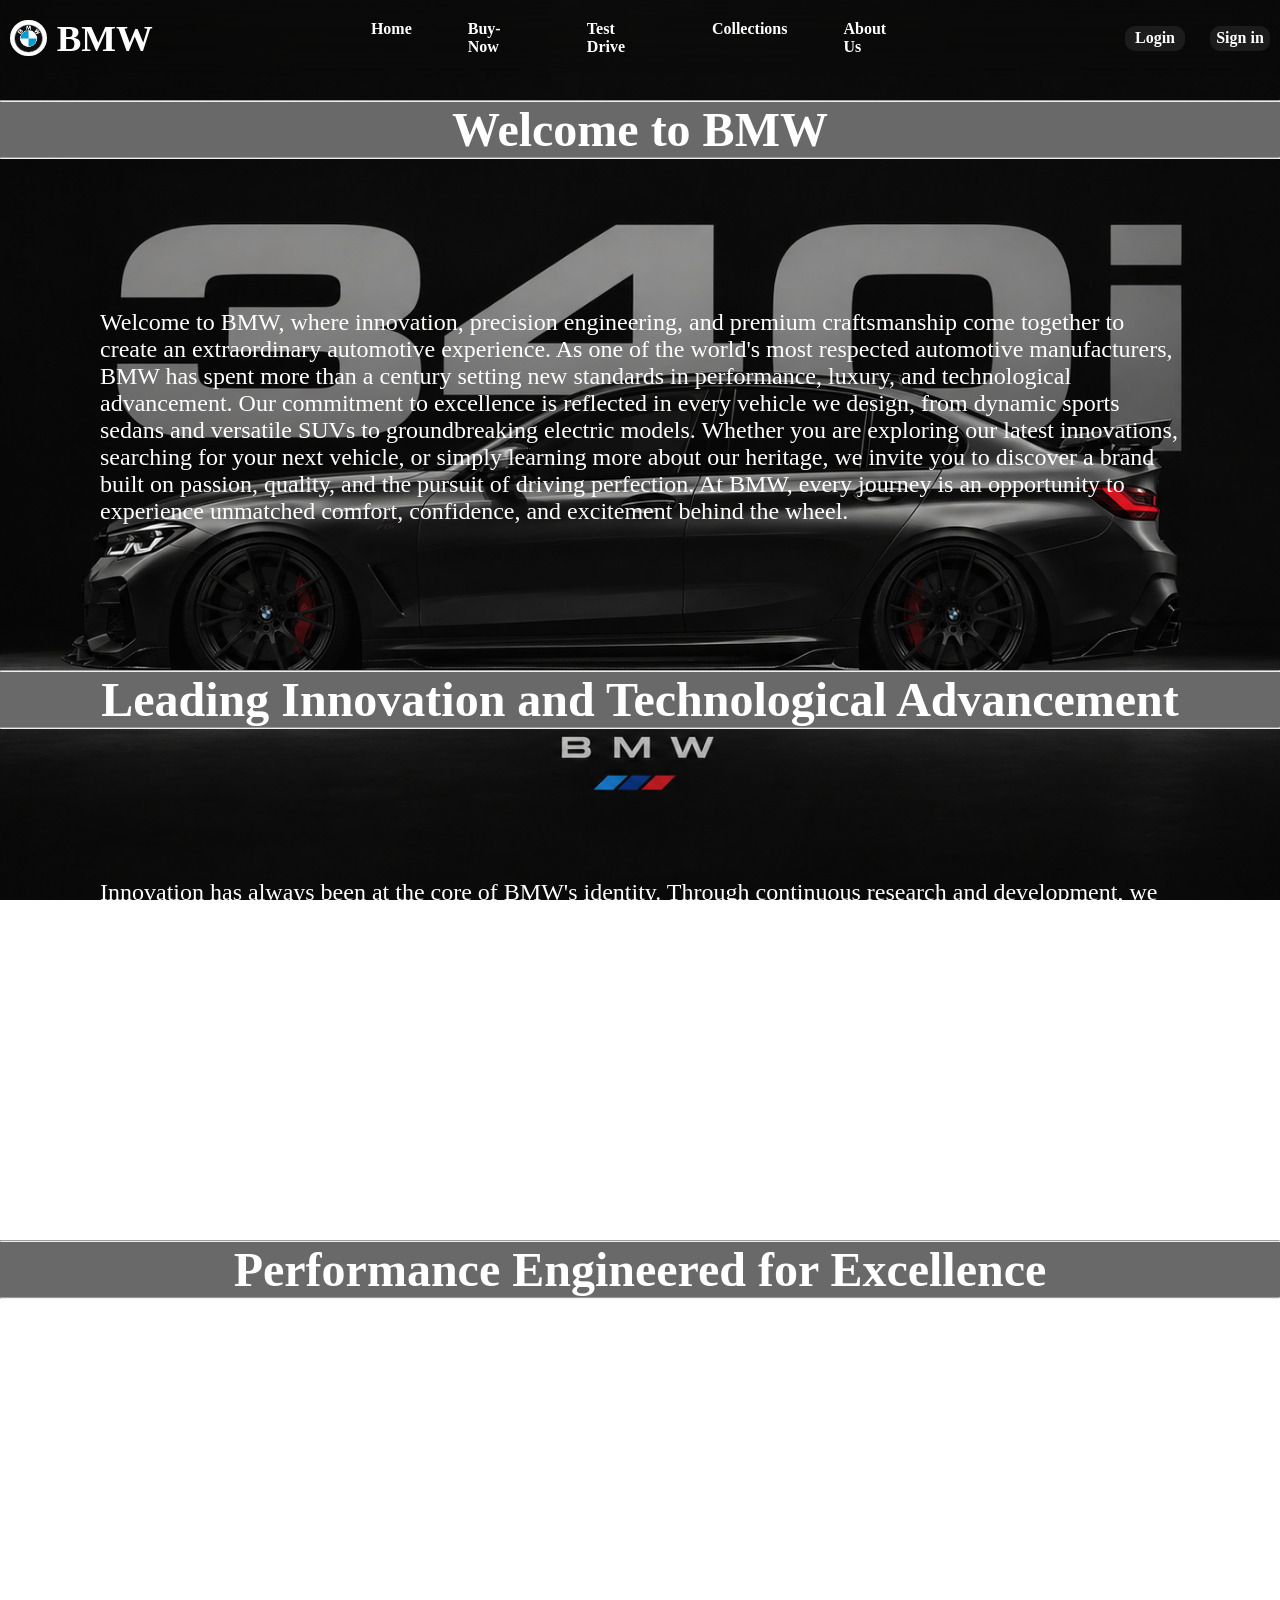
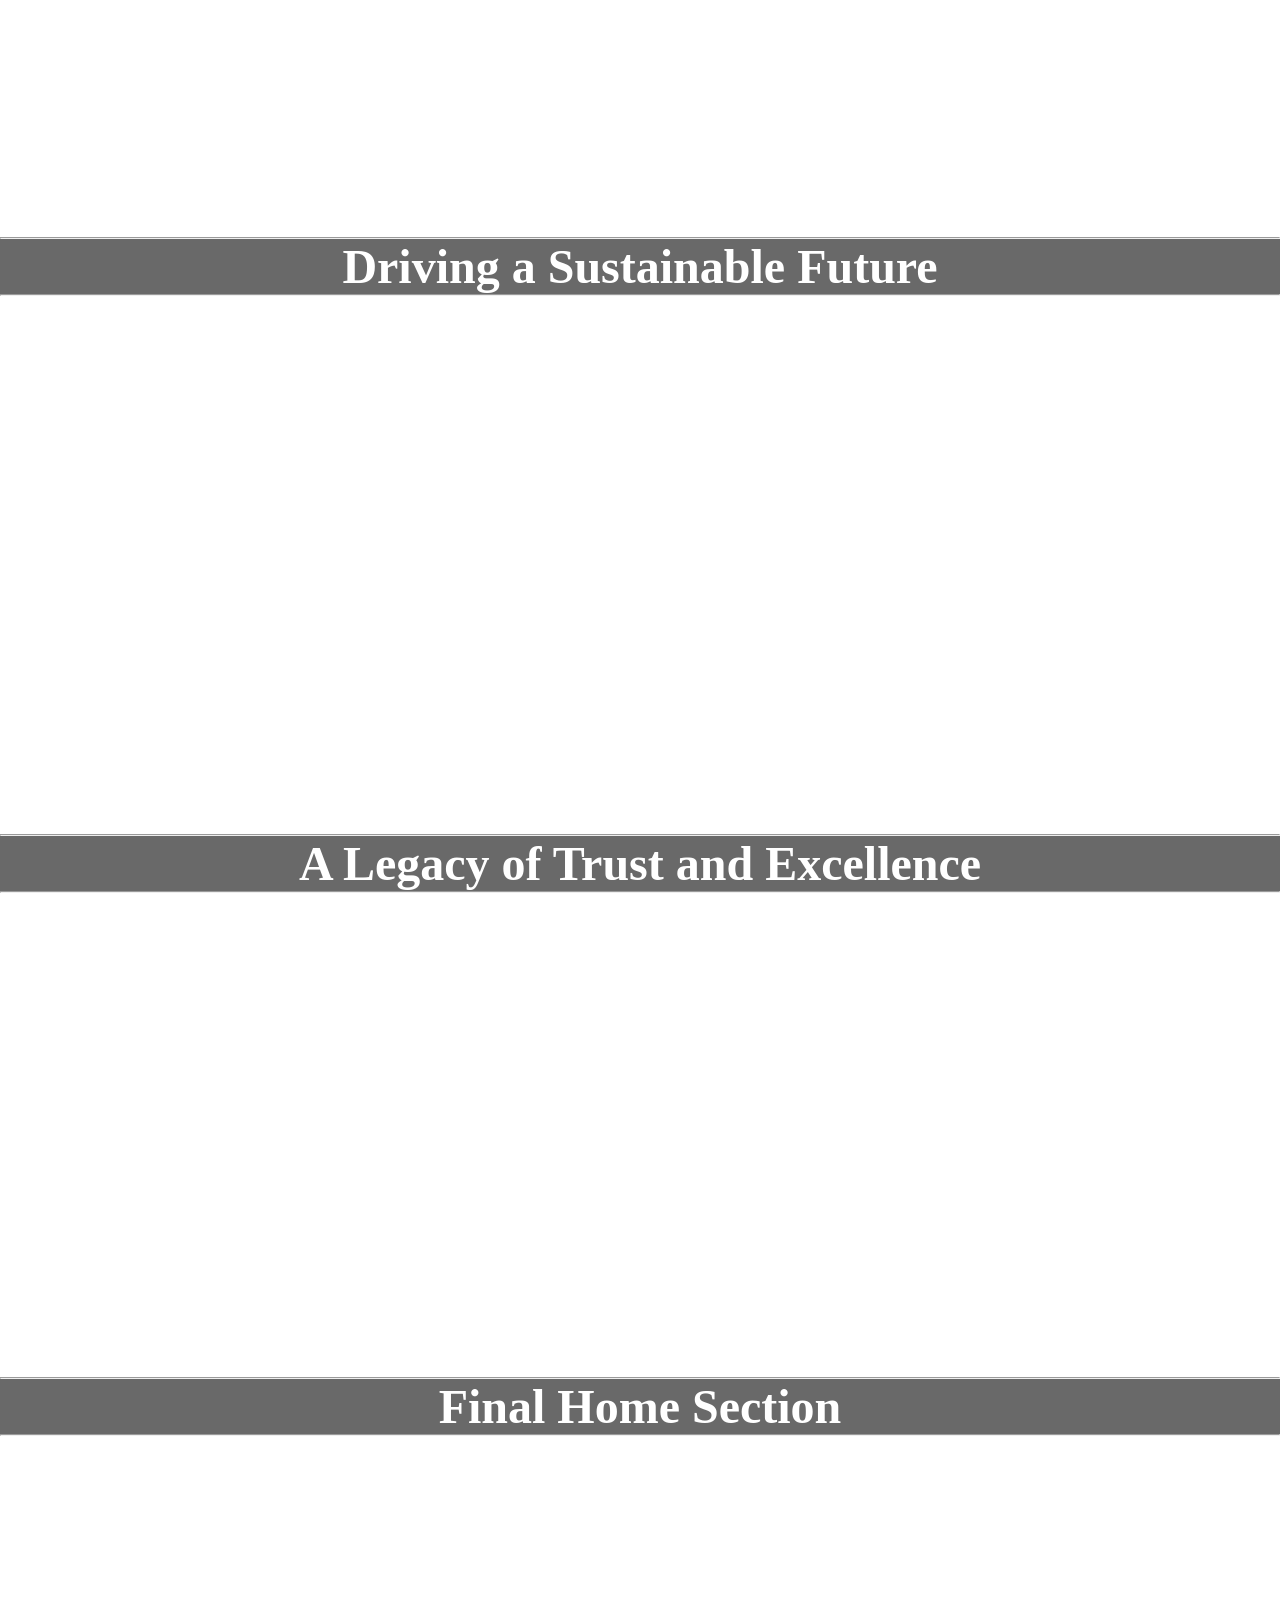
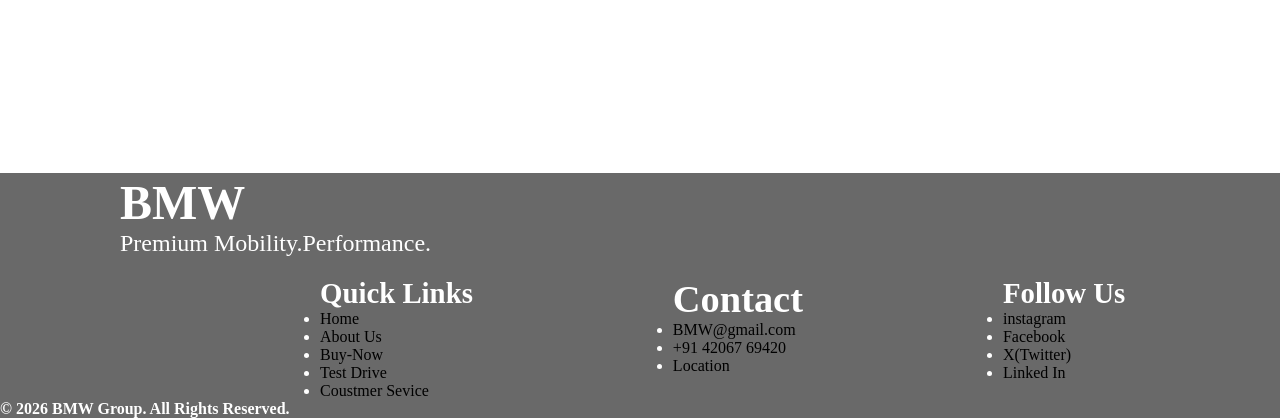
<file: index.html>
<!DOCTYPE html>
<html>

<head>
    <meta charset="UTF-8">
    <meta name="viewport" content="width=device-width initial-scale=1.0">
    <title>BMW</title>
    <link rel="stylesheet" href="style.css">
    <link rel="icon" type="img/jpg" href="PICS/LOGO.png">
</head>

<body>
    <header>
        <nav class="navbar section-content">
            <a href="index.html" class="nav-logo">
                <img class="logo-img" src="PICS/LOGO.png" alt="PIC">
                <h2 class="logo-text"> BMW</h2>
            </a>


            <ul class="nav-menu">

                <li>
                    <a href="index.html" class="nav-link">Home</a>
                </li>

                <li>
                    <a href="#Buynow" class="nav-link">Buy-Now</a>
                </li>

                <li>
                    <a href="#TestDrive" class="nav-link">Test Drive</a>
                </li>

                <li>
                    <a href="#Collectoins" class="nav-link">Collections</a>
                </li>

                <li>
                    <a href="#AboutUs" class="nav-link">About Us</a>
                </li>
            </ul>

            <div class="LS">
                <a href="loginpage.html" target="_blank">
                    <button class="login"> Login</button>
                </a>

                <a href="signinpage.html" target="_blank">
                    <button class="signin"> Sign in</button>
                </a>
            </div>
        </nav>
    </header>


    </div>

    <main>
        <div class="wellcome">
            <hr>
            <h2 class="wellcome_title">Welcome to BMW</h2>
            <hr>
            <p class="wellcome_para">
                Welcome to BMW, where innovation, precision engineering,
                and premium craftsmanship come together to
                create an extraordinary automotive experience.
                As one of the world's most respected automotive
                manufacturers, BMW has spent more than a century setting new standards in performance, luxury, and
                technological advancement.
                Our commitment to excellence is reflected in every vehicle we design, from
                dynamic sports sedans and versatile SUVs to groundbreaking electric models.
                Whether you are exploring
                our latest innovations, searching for your next vehicle, or simply learning more about our heritage,
                we
                invite you to discover a brand built on passion, quality, and the pursuit of driving perfection.
                At BMW,
                every journey is an opportunity to experience unmatched comfort, confidence, and excitement behind
                the
                wheel.</p>

        </div>
        <div class="lita">
            <hr>
            <h2 class="lita_title">Leading Innovation and Technological Advancement</h2>
            <hr>
            <p class="lita_para">
                Innovation has always been at the core of BMW's identity. Through continuous research and
                development,
                we are shaping the future of mobility with intelligent technologies designed to enhance safety,
                convenience, efficiency, and driving enjoyment. Our latest vehicles feature advanced driver
                assistance
                systems, intuitive digital interfaces, seamless smartphone integration, and intelligent connectivity
                solutions that keep drivers informed and connected at all times. BMW's commitment to electrification
                is
                transforming the automotive landscape, with an expanding range of electric and hybrid vehicles that
                combine sustainability with the performance standards customers expect from the brand. By embracing
                emerging technologies and investing in future-focused solutions, BMW continues to redefine what is
                possible in modern transportation.</p>
        </div>
        <div class="pefe">
            <hr>
            <h2 class="pefe_title">Performance Engineered for Excellence</h2>
            <hr>
            <p class="pefe_para">
                Every BMW vehicle is developed with a singular focus on delivering an exceptional driving
                experience.
                Our engineers meticulously refine every aspect of vehicle performance, from engine efficiency and
                power
                delivery to chassis dynamics and handling precision. The result is a lineup of vehicles that offer a
                perfect balance of comfort, responsiveness, and driving pleasure. Whether navigating city streets,
                cruising on highways, or exploring challenging roads, BMW vehicles are designed to inspire
                confidence
                and control. The legendary BMW M models further demonstrate our dedication to high-performance
                engineering, offering exhilarating acceleration, superior handling, and motorsport-inspired
                technology
                for those seeking the ultimate driving experience. This relentless pursuit of excellence has
                established
                BMW as a benchmark for performance across the automotive industry.
        </div>
        <div class="dsf">
            <hr>
            <h2 class="dsf_title">Driving a Sustainable Future</h2>
            <hr>
            <p class="dsf_para">
                BMW recognizes the importance of creating a more sustainable future and is committed to reducing its
                environmental impact across every stage of the vehicle lifecycle. Through advancements in electric
                mobility, renewable energy integration, and responsible manufacturing practices, we are working to
                create innovative transportation solutions that benefit both our customers and the planet. Our
                growing
                portfolio of electric vehicles demonstrates our commitment to cleaner mobility without compromising
                luxury, performance, or reliability. Additionally, BMW continues to invest in sustainable materials,
                energy-efficient production facilities, and circular economy initiatives aimed at conserving
                resources
                and reducing emissions. By combining environmental responsibility with technological innovation, BMW
                is
                helping shape a future where sustainable mobility and premium driving experiences coexist
                seamlessly.
            </p>
        </div>
        <div class="lte">
            <hr>
            <h2 class="lte_title">A Legacy of Trust and Excellence</h2>
            <hr>
            <p class="lte_para">
                For generations, BMW has earned the trust of millions of drivers worldwide through a steadfast
                commitment to quality, reliability, and customer satisfaction. Every BMW vehicle represents decades
                of
                engineering expertise, innovative thinking, and attention to detail. As we continue to evolve and
                embrace the future of mobility, our mission remains unchanged: to deliver vehicles and experiences
                that
                exceed expectations and inspire confidence. Whether you are a long-time BMW enthusiast or
                discovering
                the brand for the first time, we welcome you to experience the innovation, performance, and
                excellence
                that define BMW and continue to drive our success around the world.</p>
        </div>
        <div class="fhs">
            <hr>
            <h2 class="fhs_title">Final Home Section</h2>
            <hr>
            <p class="fhs_para">
                <br>
                For generations,Experience the Future of Driving
                <br>
                Discover a new generation of innovation, performance, and luxury. Explore our latest vehicles, learn
                about groundbreaking technologies, and find the BMW that perfectly matches your lifestyle. The road
                ahead starts here.
            </p>
        </div>
    </main>

    <div class="last">
        <div class="hed">
            <h1>BMW</h1>
            <p>Premium Mobility.Performance. </p>
        </div>
        <div class="last_c">
            <div class="ql">
                <h2>Quick Links</h2>
                <ul class="last_ul">
                    <li><a href="index.html"> Home </a> </li>
                    <li><a href="#AboutUs"> About Us </a> </li>
                    <li><a href="#Buy-Now"> Buy-Now </a> </li>
                    <li><a href="#Test Drive"> Test Drive </a> </li>
                    <li><a href="#Collections"> Coustmer Sevice </a> </li>
                </ul>
            </div>
            <div class="Contact">
                <h1>Contact</h1>
                <ul class="last_ul">
                    <li><a href="mailto:contact.india@bmw.in" target="_blank"> BMW@gmail.com </a> </li>
                    <li><a href="#contact"> +91 42067 69420 </a> </li>
                    <li><a href="https://www.google.com/maps?vet=10CAAQoqAOahcKEwjI263c1OGUAxUAAAAAHQAAAAAQEA..i&sca_esv=d5125df3a3ced35c&client=opera-gx&hs=pcT&pvq=CgsvZy8xdGc1c2gyciIJCgNibXcQAhgD&lqi=CgxibXcgbG9jYXRpb24iA4gBAUjX-PDi5YCAgAhaCRAAGAAiA2Jtd5IBCmJtd19kZWFsZXI&fvr=1&cs=1&um=1&ie=UTF-8&fb=1&gl=in&sa=X&geocode=KfNv4fUhXlI6MYgM_AFCF_bE&daddr=20,+Grand+Southern+Trunk+Rd,+Meenambakkam,+Chennai,+Tamil+Nadu+600016"
                            target="_blank"> Location </a> </li>
                </ul>
            </div>
            <div class="social_media">
                <h2>Follow Us</h2>
                <ul class="last_ul">
                    <li><a href="https://www.instagram.com/BMW" target="_blank">instagram </a> </li>
                    <li><a href="https://www.facebook.com/BMW" target="_blank"> Facebook </a> </li>
                    <li><a href="https://x.com/BMW" target="_blank"> X(Twitter) </a> </li>
                    <li><a href="https://www.linkedin.com/company/bmw-group/" target="_blank"> Linked In </a> </li>
                </ul>
            </div>
        </div>
        <h4>© 2026 BMW Group. All Rights Reserved.</h4>

    </div>
</body>

</html>
</file>
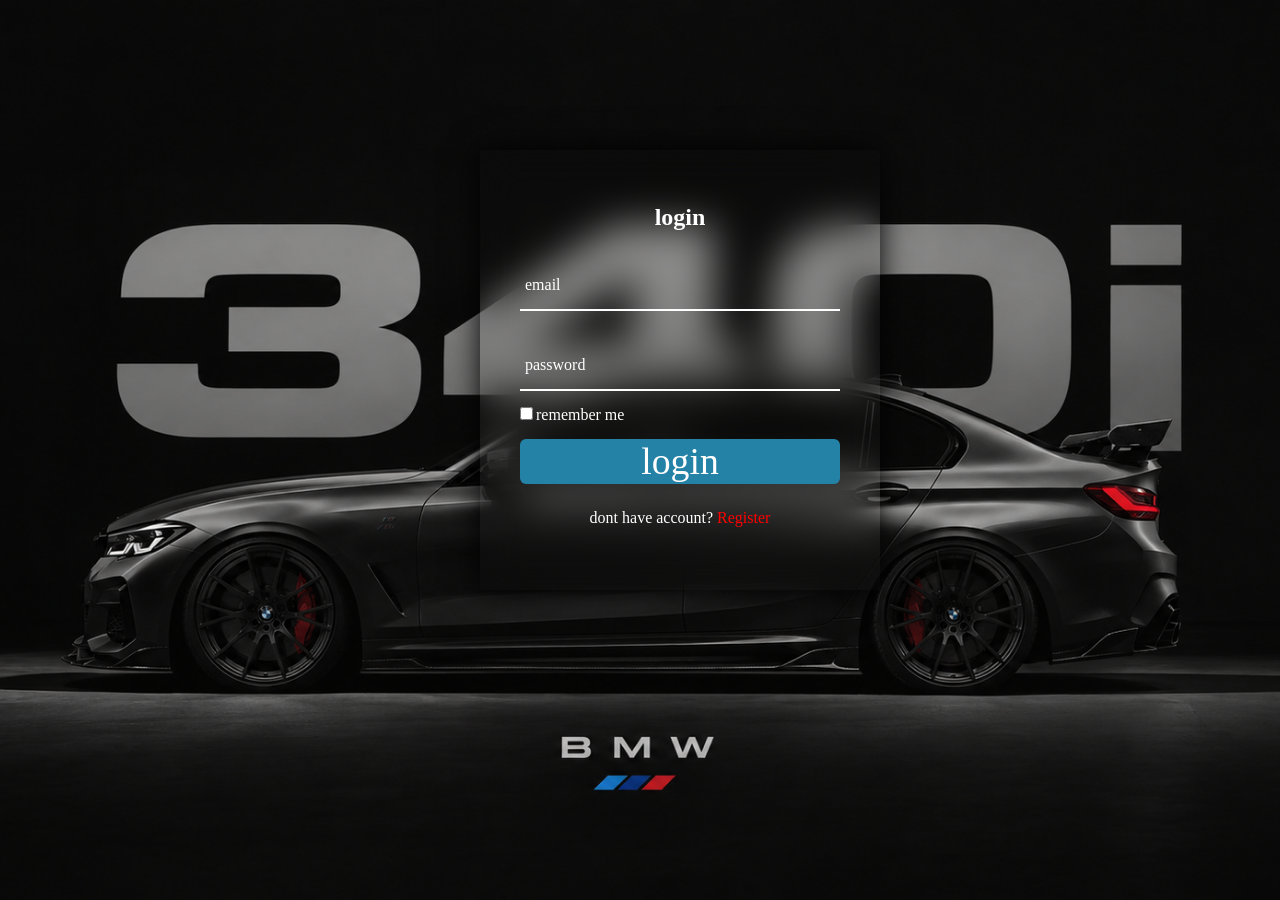
<file: loginpage.html>
<!DOCTYPE html>
<html>

<head>
    <meta charset="UTF-8">
    <meta name="viewport" content="width=device-width initial-scale=1.0">
    <title>BMW</title>
    <link rel="stylesheet" href="style.css">
    <link rel="icon" type="img/jpg" href="PICS/LOGO.png">
</head>


<body>
    <div class="wrapper">
        <div class="from-box">
            <h2>login</h2>
            <form action="#">
                <div class="input-box">
                    <input type="email" required>
                    <label>email</label>
                </div>
                <div class="input-box">
                    <input type="password" required>
                    <label>password</label>
                </div>
                <div class="forgot">
                    <label><input type="checkbox">remember me</label>
                </div>
                <button type="submit" class="sum"> login </button>
                <div class="login-reg">
                    <p>dont have account?<a href="signinpage.html" class="reg" id="" style=" color: red;"> Register</a></p>
                </div>
            </form>
        </div>
    </div>

</body>

</html>
</file>
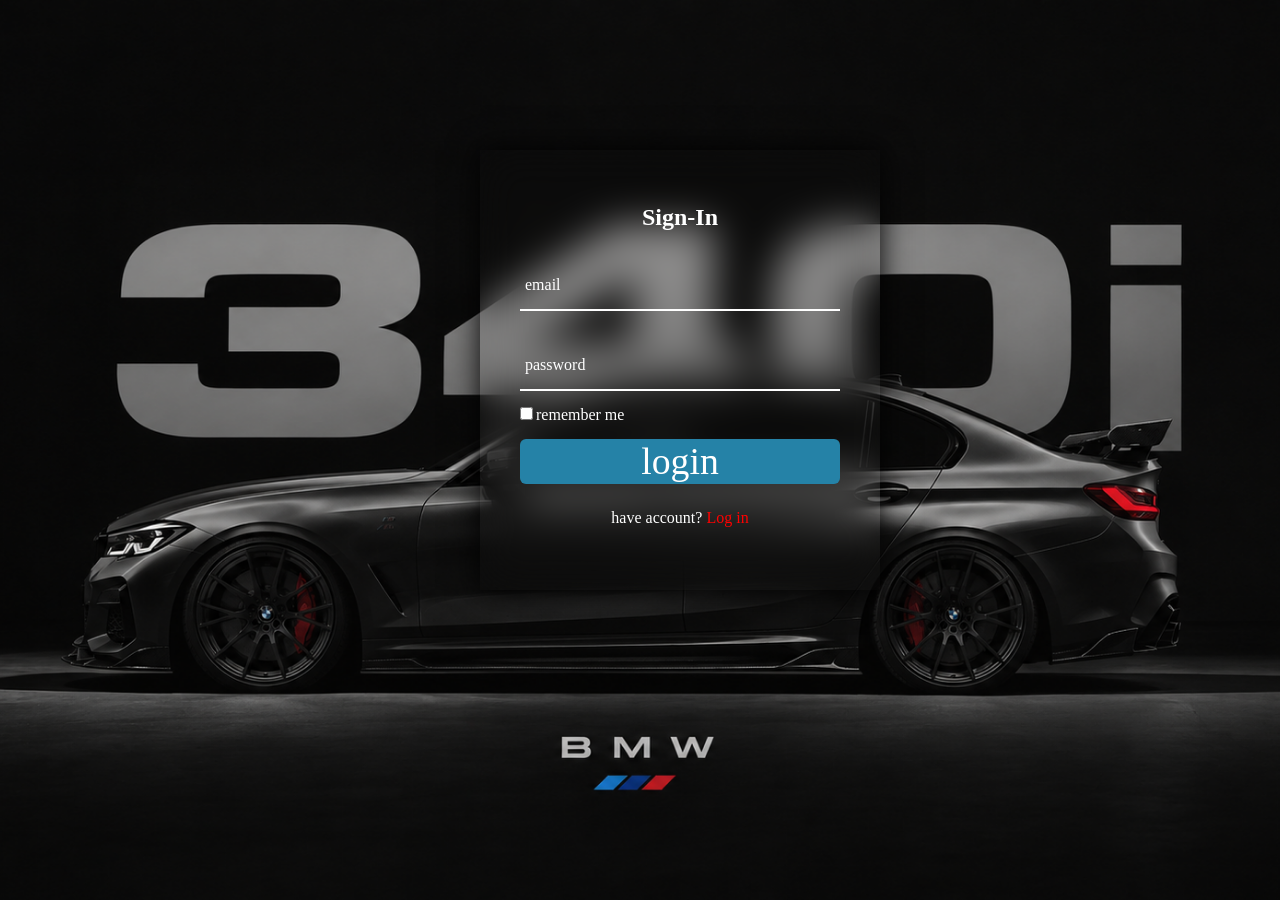
<file: signinpage.html>
<!DOCTYPE html>
<html>

<head>
    <meta charset="UTF-8">
    <meta name="viewport" content="width=device-width initial-scale=1.0">
    <title>BMW</title>
    <link rel="stylesheet" href="style.css">
    <link rel="icon" type="img/jpg" href="PICS/LOGO.png">
</head>


<body>
    <div class="wrapper">
        <div class="from-box">
            <h2>Sign-In</h2>
            <form action="#">
                <div class="input-box">
                    <input type="email" required>
                    <label>email</label>
                </div>
                <div class="input-box">
                    <input type="password" required>
                    <label>password</label>
                </div>
                <div class="forgot">
                    <label><input type="checkbox">remember me</label>
                </div>
                <button type="submit" class="sum"> login </button>
                <div class="login-reg">
                    <p>have account?<a href="loginpage.html" class="reg" id="" style=" color: red;"> Log in</a></p>
                </div>
            </form>
        </div>
    </div>

</body>

</html>
</file>
<file: style.css>
@import url('https://fonts.googleapis.com/css2?family=Miniver&family=Poetsen+One&display=swap');

* {
    margin: 0;
    padding: 0;
    box-sizing: border-box;
    font-family: "posten-one", "miniver&family";
}

:root {


    --white-color: #ffffff;
    --dark-color: rgb(29, 28, 28);
    --dark-light-color: rgb(48, 46, 46);
    --primary-color: #2582a7;
    --secondary-color: rgba(216, 0, 0, 0.74);
    --light-gray-color: rgb(105, 105, 105);
    --black-color: #000;


    --font-size-s: 0.9rem;
    --font-size-n: 1rem;
    --font-size-m: 1.5rem;
    --font-size-l: 2rem;
    --font-size-xxl: 2.3rem;


    --font-weight-n: 400;
    --font-weight-m: 500;
    --font-weight-s: 600;
    --font-weight-b: 700;


    --border-radius-s: 8px;
    --border-radius-m: 30px;
    --border-radius-c: 50%;

}

body {
    margin: 0;
    display: block;
    width: 100%;
    background-image: url(PICS/bg.png);
    background-position: center;
    background-repeat: no-repeat;
    background-size: cover;
    background-attachment: fixed;
}

/* css */


a {
    text-decoration: none;
}

button {
    cursor: pointer;
    border: none;
    background: none;
}

img {
    width: 100%;
}


/* nav bar*/

header {
    width: 100%;
    position: fixed;
    backdrop-filter: blur(20px);
}

header .navbar {
    display: flex;
    padding: 10px;
    align-items: center;
    gap: 200px;
    justify-content: flex-start;

}


.navbar .nav-menu {
    list-style: none;
    display: flex;
    gap: 20px;
}

.navbar .nav-menu .nav-link {
    display: flex;
    padding: 10px 18px;
    border-radius: var(--border-radius-m);
    font-size: var(--font-size-n);
    font-weight: var(--font-weight-s);
    color: var(--white-color);
    transition: 0.3 ease;

}

.navbar .nav-menu .nav-link:hover {
    color: var(--white-color);
    background: var(--secondary-color);
}




/*icon*/

.navbar .nav-logo {
    display: flex;
    gap: 10px;
    align-items: center;
}

.navbar .nav-logo .logo-text {
    font-size: var(--font-size-xxl);
    font-weight: var(--font-weight-s);
    color: var(--white-color);
}

.navbar .nav-logo .logo-img {
    display: flex;
    aspect-ratio: 1 / 1;
    object-fit: cover;
    border-radius: 100%;
    width: var(--font-size-xxl);
}

/* login/signin */

.LS {
    display: flex;
    align-content: space-between;
    gap: 25px;
}

.login {

    font-weight: var(--font-weight-s);
    font-size: var(--border-radius-n);

    width: 60px;
    height: 25px;

    color: var(--white-color);
    background-color: var(--dark-color);
    border-radius: 10px;
    transition: 0.3 ease;
}

.login:hover {
    color: var(--white-color);
    background: var(--secondary-color);
}

.signin {


    font-weight: var(--font-weight-s);
    font-size: var(--border-radius-n);

    width: 60px;
    height: 25px;

    color: var(--white-color);
    background-color: var(--dark-color);
    border-radius: 10px;
    transition: 0.3 ease;
}

.signin:hover {
    color: var(--white-color);
    background: var(--secondary-color);
}



/* content */

.wellcome {
    padding-top: 100px;
    align-items: center;
    color: var(--white-color);
    font-size: var(--font-size-l);
    font-weight: var(--font-weight-m);
}

.wellcome .wellcome_title {
    background-color: var(--light-gray-color);
    text-align: center;
    align-self: center;
}

.wellcome .wellcome_para {
    padding: 100px;
    padding-top: 150px;
    display: flex;
    font-size: var(--font-size-m);
    font-weight: var(--font-weight-m);
    max-width: fit-content;

}

.lita {
    padding-top: 45px;
    align-items: center;
    color: var(--white-color);
    font-size: var(--font-size-l);
    font-weight: var(--font-weight-m);
}

.lita .lita_title {
    background-color: var(--light-gray-color);
    text-align: center;
    align-self: center;
}

.lita .lita_para {
    padding: 100px;
    padding-top: 150px;
    display: flex;
    font-size: var(--font-size-m);
    font-weight: var(--font-weight-m);
    max-width: fit-content;

}

.pefe {
    padding-top: 45px;
    align-items: center;
    color: var(--white-color);
    font-size: var(--font-size-l);
    font-weight: var(--font-weight-m);
}

.pefe .pefe_title {
    background-color: var(--light-gray-color);
    text-align: center;
    align-self: center;
}

.pefe .pefe_para {
    padding: 100px;
    padding-top: 150px;
    display: flex;
    font-size: var(--font-size-m);
    font-weight: var(--font-weight-m);
    max-width: fit-content;

}

.dsf {
    padding-top: 45px;
    align-items: center;
    color: var(--white-color);
    font-size: var(--font-size-l);
    font-weight: var(--font-weight-m);
}

.dsf .dsf_title {
    background-color: var(--light-gray-color);
    text-align: center;
    align-self: center;
}

.dsf .dsf_para {
    padding: 100px;
    padding-top: 150px;
    display: flex;
    font-size: var(--font-size-m);
    font-weight: var(--font-weight-m);
    max-width: fit-content;
}

.lte {
    padding-top: 45px;
    align-items: center;
    color: var(--white-color);
    font-size: var(--font-size-l);
    font-weight: var(--font-weight-m);
}

.lte .lte_title {
    background-color: var(--light-gray-color);
    text-align: center;
    align-self: center;
}

.lte .lte_para {
    padding: 100px;
    padding-top: 150px;
    display: flex;
    font-size: var(--font-size-m);
    font-weight: var(--font-weight-m);
    max-width: fit-content;
}

.fhs {
    padding-top: 45px;
    align-items: center;
    color: var(--white-color);
    font-size: var(--font-size-l);
    font-weight: var(--font-weight-m);
}

.fhs .fhs_title {
    background-color: var(--light-gray-color);
    text-align: center;
    align-self: center;
}

.fhs .fhs_para {
    padding: 100px;
    padding-top: 100px;
    display: flex;
    font-size: var(--font-size-m);
    font-weight: var(--font-weight-m);
    max-width: fit-content;
}


.last {
    border-top: 2px solid;
    border-bottom: 2px solid;
    background-color: var(--light-gray-color);
    color: white;
    width: auto;
    height: auto;
}

.last .last_c {
    padding-top: 20px;
    padding-left: 200px;
    justify-content: flex-start;
    margin-left: 120px;
    display: flex;
    gap: 200px;
    align-items: flex-start;
    text-decoration: dotted;
    font-size: 1.2rem;

}

.last .last_c a:link {
    color: black;
    text-decoration: none;
}

a:visited {
    text-decoration: none;
    color: #000;
}


.last .last_c a:hover {
    color: var(--secondary-color);
    text-decoration: none;
}


.last .hed {
    display: block;
    padding-left: 120px;
    padding-top: 2px;
    font-weight: var(--font-weight-m);
    font-size: var(--font-size-m);
}

.last .last_c .last_ul {
    font-size: medium;
}




.wrapper {
    margin-top: 150px;
    margin-left: 480px;
    display: flex;
    justify-content: center;
    align-items: center;
    position: relative;
    width: 400px;
    height: 440px;
    background: transparent;
    border-radius: 2px solid var(--light-gray-color);
    backdrop-filter: blur(20px);
    box-shadow: 0 0 30px #000;

}

.wrapper .from-box {
    width: 100%;
    padding: 40px;
}

.from-box h2 {
    font-size: 2 rem;
    text-align: center;
    color: white;
}

.input-box {
    position: relative;
    width: 100%;
    height: 50px;
    border-bottom: 2px solid white;
    margin: 30px 0;
    color: white;
}

.input-box label {
    position: absolute;
    top: 50%;
    left: 5px;
    transform: translateY(-50%);
    font-weight: var(--font-weight-m);
    pointer-events: none;
    transition: 0.5s;
}

.input-box input {
    width: 100%;
    height: 100%;
    background: transparent;
    border: none;
    outline: none;
    padding: 0 35px 0 5px;
    color: white;
    font-size: medium;
}

.input-box input:focus~label,
.input-box input:valid~label {
    top: -5px;
}


.forgot {
    color: #ffffff;
    font-weight: var(--font-weight-n);
    margin: -15px 0 15px;
    display: flex;
    justify-content: space-between;
}

.forgot label input {
    accent-color: var(--white-color);
    margin-right: 3px;
}

.forgot a {
    color: #ffffff;
    text-decoration: none;
}

.forgot a:hover {
    text-decoration: underline;
}

.sum {
    width: 100%;
    height: 45px;
    background: var(--primary-color);
    border: none;
    outline: none;
    border-radius: 6px;
    cursor: pointer;
    font-size: 1cm;
    color: white;
    font-weight: var(--font-weight-n);
    transition: 0.5s ease;
}

.sum button ::hover {
    background-color: var(--secondary-color);
    text-decoration: none;
}

.login-reg {
    font-size: medium;
    color: white;
    text-align: center;
    font-weight: var(--font-weight-n);
    margin: 25px 0 10px;

}

.login-register .reg a:link {
    color: #ffffff;
}
</file>
